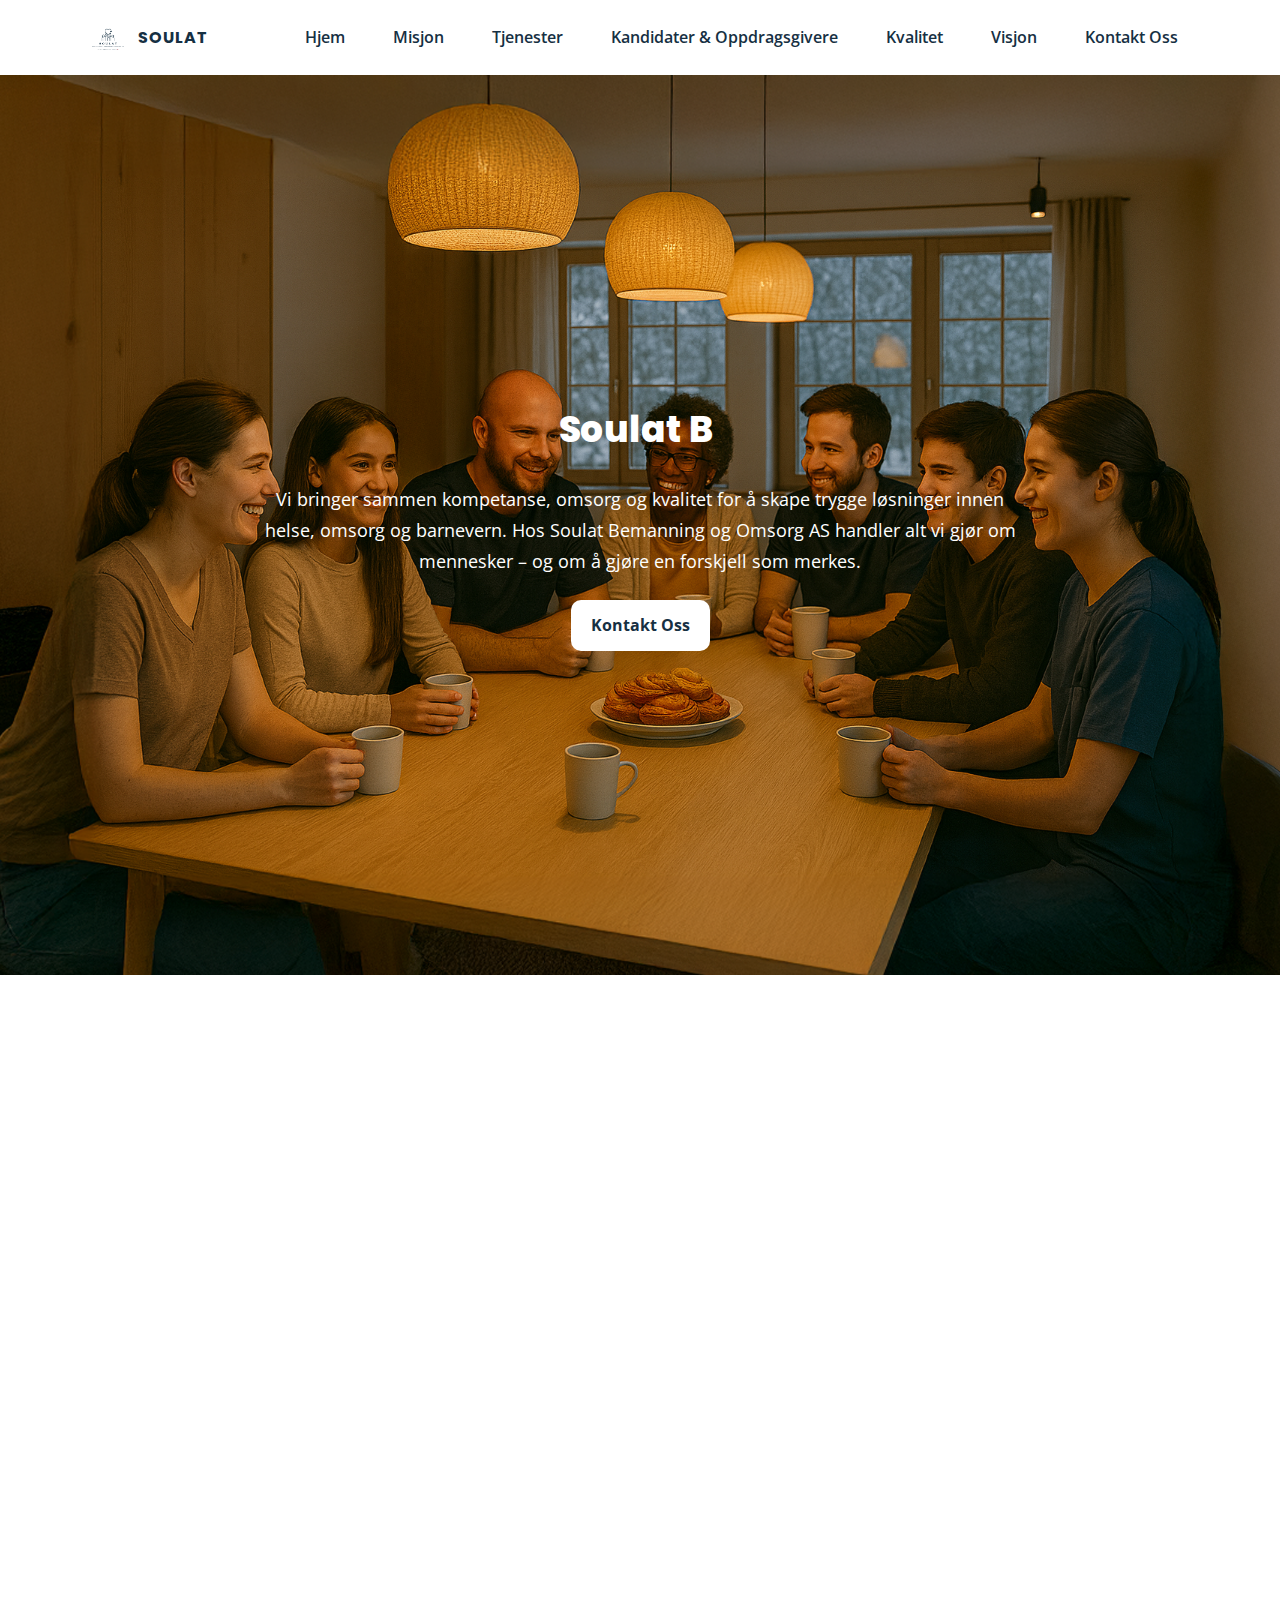
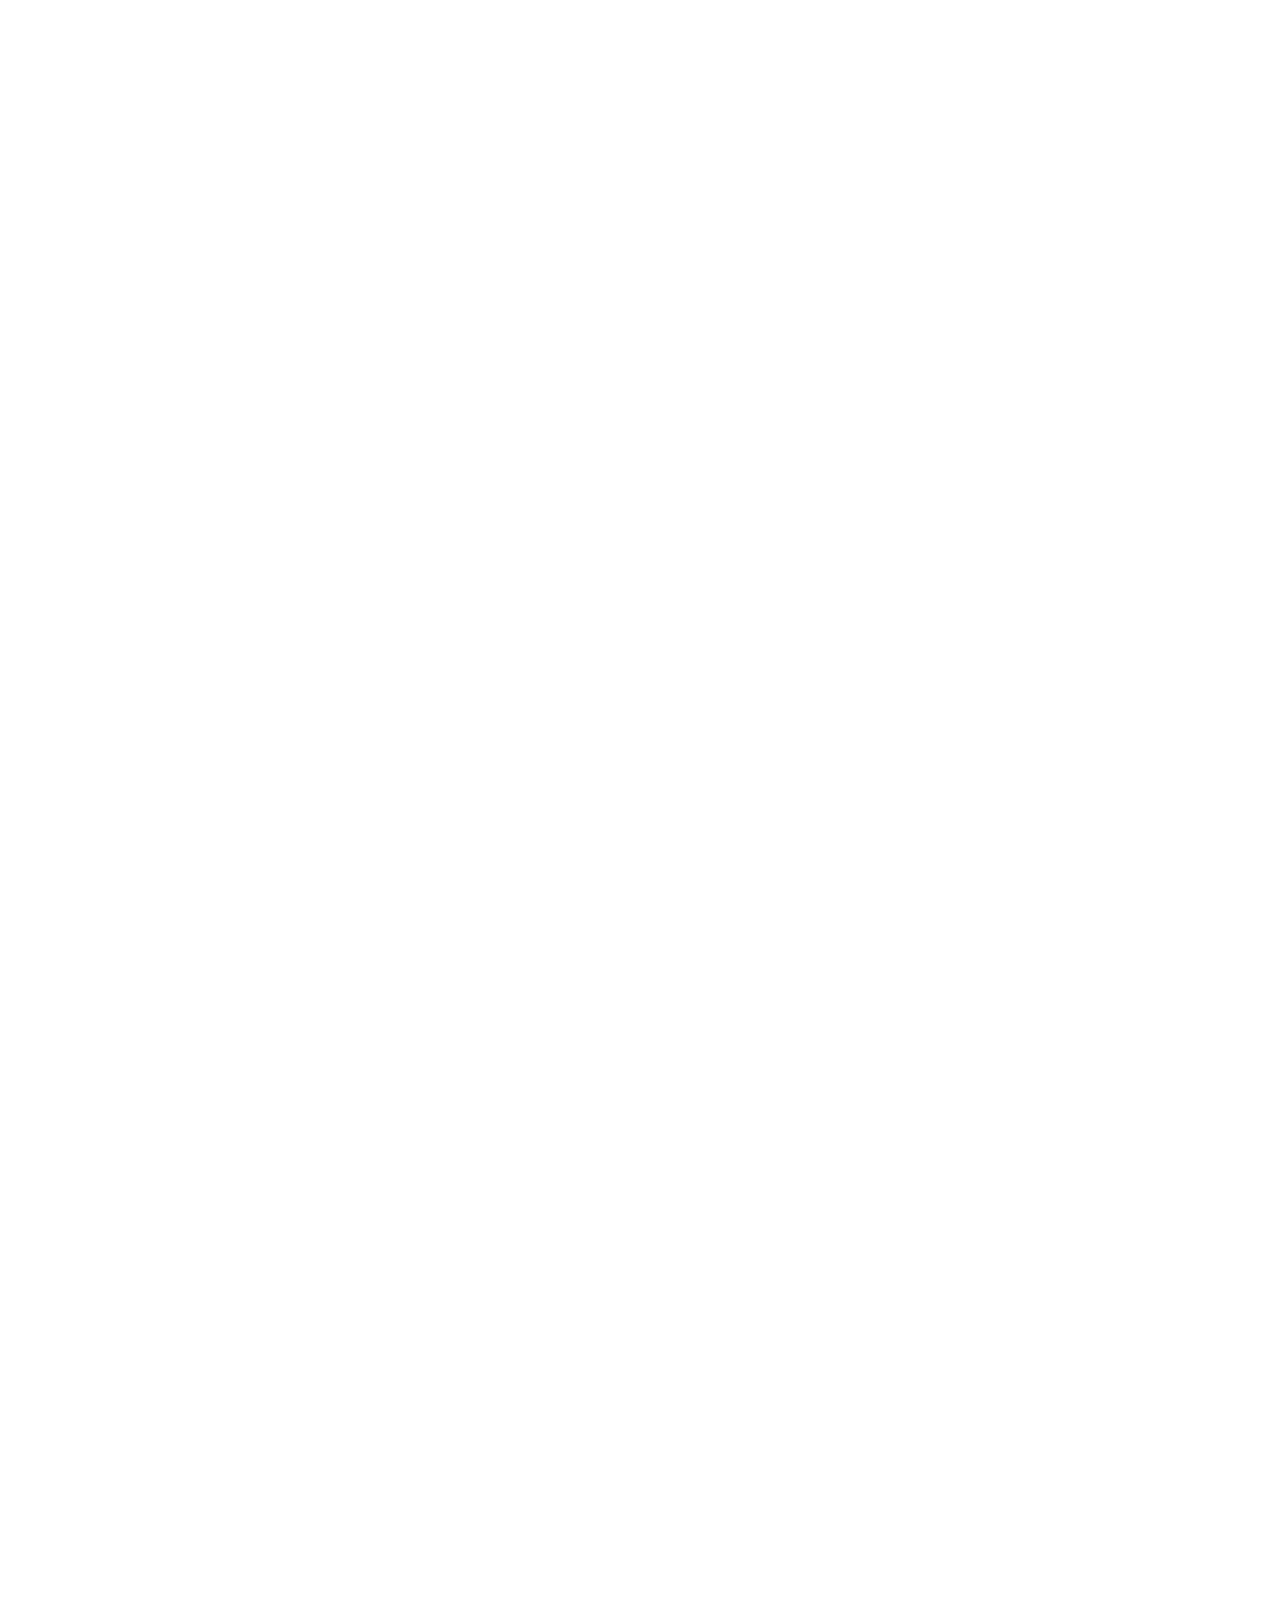
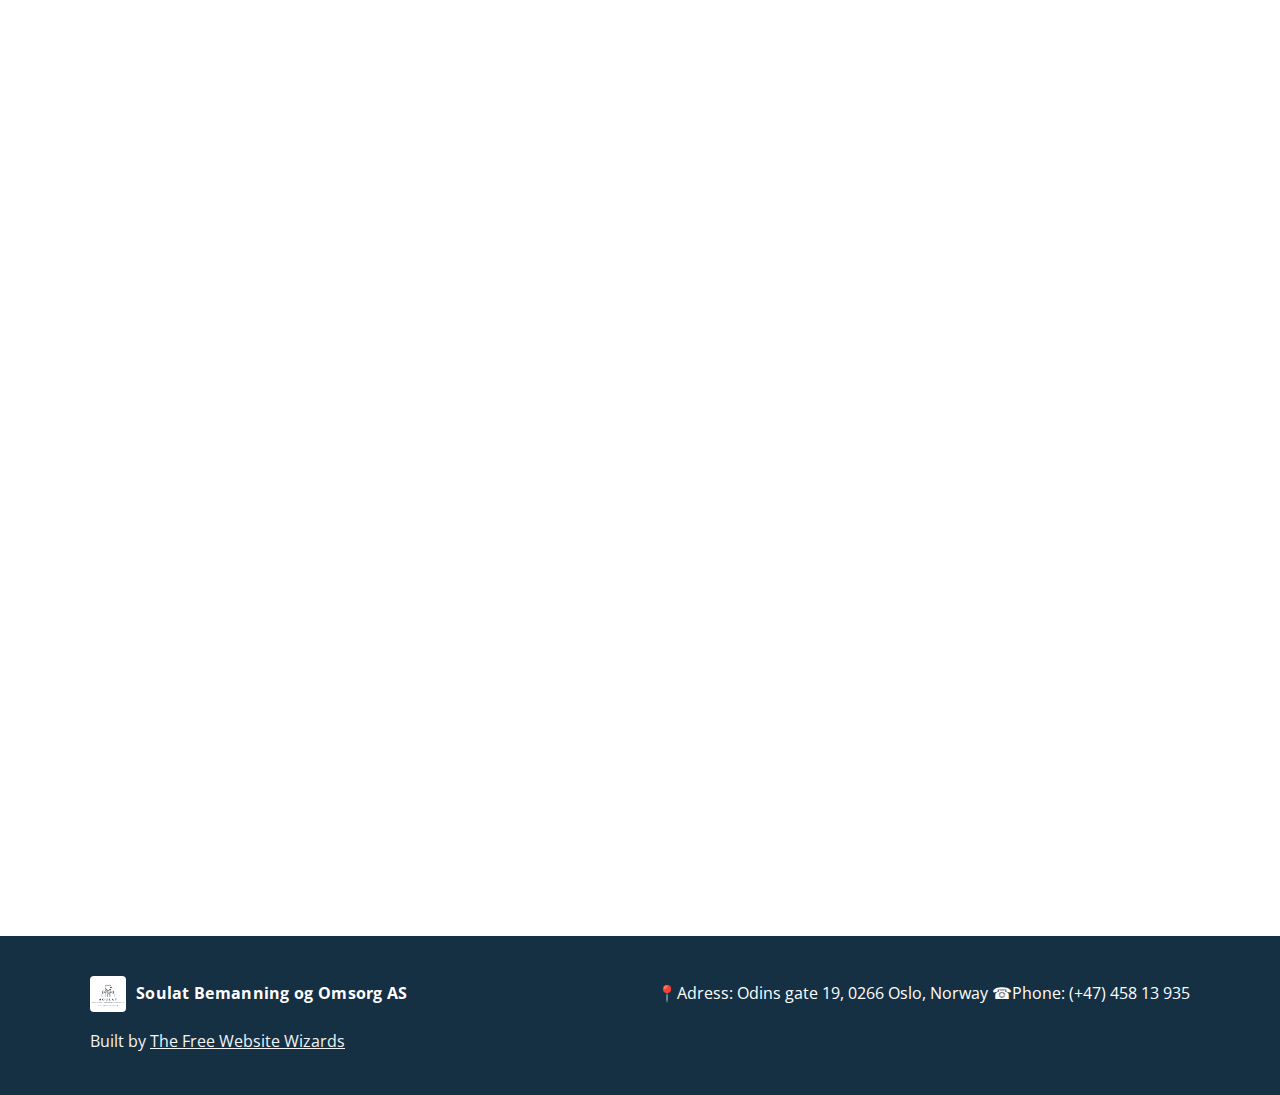
<file: index.html>
<!DOCTYPE html>
<html lang="no">
<head>
  <meta charset="utf-8" />
  <meta name="viewport" content="width=device-width, initial-scale=1" />
  <title>Soulat Bemanning og Omsorg AS – Profesjonell bemanning med omsorg</title>
  <meta name="description" content="Kvalitet, trygghet og menneskelig engasjement i helse, omsorg og barnevern." />
  <link rel="preconnect" href="https://fonts.googleapis.com">
  <link rel="preconnect" href="https://fonts.gstatic.com" crossorigin>
  <link href="https://fonts.googleapis.com/css2?family=Poppins:wght@600;700;800&family=Open+Sans:wght@400;600&display=swap" rel="stylesheet">
  <link rel="stylesheet" href="styles.css" />
  <link rel="icon" href="images/SOULAT.LOGO.jpeg" />
</head>
<body class="home">
  <!-- Header / Navbar -->
  <header class="navbar">
    <div class="container nav-inner">
      <a href="#hjem" class="logo">
        <img src="images/SOULAT.LOGO.jpeg" alt="Soulat logo" loading="lazy">
        <span>SOULAT</span>
      </a>
      <nav class="nav-links" aria-label="Hovedmeny">
        <a href="#hjem">Hjem</a>
        <a href="#misjon">Misjon</a>
        <a href="#om-oss">Tjenester</a>
        <a href="#kandidater-kunder">Kandidater & Oppdragsgivere</a>
        <a href="#tillit">Kvalitet</a>
        <a href="#visjon">Visjon</a>
        <a href="contact.html">Kontakt Oss</a>
      </nav>
      <button class="mobile-toggle" aria-label="Åpne meny">Meny</button>
    </div>
  </header>

  <!-- Hero Section -->
  <section id="hjem" class="hero" role="banner">
    <div class="hero-content container">
      <h1 id="typewriter" class="typewriter">Soulat Bemanning og Omsorg AS</h1>
      <p>Vi bringer sammen kompetanse, omsorg og kvalitet for å skape trygge løsninger innen helse, omsorg og barnevern. Hos Soulat Bemanning og Omsorg AS handler alt vi gjør om mennesker – og om å gjøre en forskjell som merkes.</p>
      <a class="btn" href="contact.html">Kontakt Oss</a>
    </div>
  </section>

<!-- Mission Section -->
<section id="misjon" class="section reveal">
  <div class="container grid-2">
    <div class="text-content">
      <h2>Vår misjon</h2>
      <h3>Kvalitet og omsorg i hvert oppdrag</h3>
      <p>
        Hos Soulat Bemanning og Omsorg AS kombinerer vi profesjonalitet og nært menneskelig engasjement for å levere bemanningsløsninger innen helse, omsorg og barnevernstjenester. Vi vet at riktig person på riktig sted gjør en forskjell – både for klientene, pasientene og de ansatte. Med vår erfaring og vårt fokus på kvalitet skaper vi trygghet og kontinuitet i tjenestene vi leverer.
      </p>
    </div>

    <div class="image-frame">
      <img src="images/SOULAT.LOGO.jpeg" alt="Omsorg i praksis" loading="lazy">
    </div>
  </div>
</section>

  <!-- Acute Help Section under Mission -->
  <section id="akutt-hjelp" class="section reveal">
    <div class="container">
      <div class="akutt-card">
        <h2>Akutt hjelp – vi er der når du trenger oss</h2>
        <div class="akutt-body">
          <p>Når situasjonen er kritisk og hjelpen ikke kan vente, står våre erfarne miljøterapeuter klare til å rykke ut – raskt og trygt.</p>

          <p>Vi har solid erfaring med akuttoppdrag innen helse- og omsorgssektoren samt barneverntjenesten, og har flere ganger håndtert krevende situasjoner innen 2–4 timer.</p>

          <p>Ved behov for akutt plassering har vi tilgjengelig bolig bemannet med kvalifiserte fagpersoner som sikrer trygghet, stabilitet og omsorg fra første stund. Våre ansatte kan bistå med henting av bruker – enten det er hjemme, på gata eller der situasjonen oppstår – også når kommunen trenger umiddelbar støtte.</p>

          <p>Teamet vårt består av fagpersoner med lang erfaring fra akuttarbeid. De håndterer ikke bare risiko og utfordringer som kan oppstå underveis, men møter også hver enkelt med varme, respekt og trygghet i en sårbar fase – både for bruker og pårørende.</p>

          <p>Trenger du akutt hjelp? Kontakt oss på 458 13 935 – vi er tilgjengelige når det virkelig gjelder.</p>
        </div>
      </div>
    </div>
  </section>

  <!-- About / Solutions Section -->
  <section id="om-oss" class="section reveal dark">
    <div class="container grid-2">
      <!-- Left: automatic image slider -->
      <div>
        <div class="image-frame auto-slider" aria-label="Bildekarusell">
          <img src="images/Soulat002.png" alt="Omsorg og bemanning – bilde 1" loading="lazy">
          <img src="images/Soulat006.png" alt="Omsorg og bemanning – bilde 2" loading="lazy">
          <img src="images/Soulat007.png" alt="Omsorg og bemanning – bilde 3" loading="lazy">
          <img src="images/Soulat001.png" alt="Omsorg og bemanning – bilde 4" loading="lazy">
        </div>
      </div>
      <!-- Right: text content -->
      <div>
        <h2>Tilpassede løsninger for dine behov</h2>
        <p>Vi tilbyr skreddersydde bemannings- og rekrutteringsløsninger til kommuner, private aktører og helseetat, med fleksibilitet og effektivitet som bærende prinsipper. Hos oss får du en partner som forstår kompleksiteten i helsesektoren, og som arbeider for å matche kompetanse, personlighet og verdier.</p>
      </div>
    </div>
  </section>

  <!-- Candidates & Clients -->
  <section id="kandidater-kunder" class="section reveal">
    <span id="tjenester" aria-hidden="true"></span>
    <div class="container">
      <h2>For kandidater og oppdragsgivere</h2>
      <p>Som kandidat hos Soulat Bemanning og Omsorg AS legger vi til rette for at du skal føle deg ivaretatt med gode arbeidsvilkår, riktig kompetanseplassering og personlig støtte underveis. For våre kunder sørger vi for grundig utvalg, kvalitetssikring og oppfølging – slik at dere kan konsentrere dere om kjernevirksomheten.</p>
      <div class="card-grid" style="margin-top: 12px;">
        <article class="card">
          <div class="card-media">
            <img src="images/1.png.png" alt="Kandidater – illustrasjonsbilde" loading="lazy">
          </div>
          <h3>Kandidater</h3>
          <p>Trygge vilkår, riktig plassering og personlig oppfølging.</p>
        </article>
        <article class="card">
          <div class="card-media">
            <img src="images/2.png.png" alt="Oppdragsgivere – illustrasjonsbilde" loading="lazy">
          </div>
          <h3>Oppdragsgivere</h3>
          <p>Grundig utvalg, kvalitetssikring og tett oppfølging.</p>
        </article>
        <article id="kvalitet" class="card">
          <div class="card-media">
            <img src="images/3.png.png" alt="Kvalitet – illustrasjonsbilde" loading="lazy">
          </div>
          <h3>Kvalitet</h3>
          <p>Kompetanse og verdier som skaper trygghet i oppdrag.</p>
        </article>
      </div>
    </div>
  </section>

  <!-- Care & Trust Section -->
  <section id="tillit" class="section soft-blue reveal">
    <div class="container">
      <h2>Omsorg som skaper tillit</h2>
      <p>Vi tilbyr bemanning innen helse, omsorg og barnevern med et mål om å sikre at pasienter og brukere får den oppfølgingen de fortjener. Våre ansatte arbeider tett med både institusjoner og privatpersoner for å skape trygge rammer og en verdig hverdag. Med høy tilfredshet blant både oppdragsgivere og pasienter er vi stolte av å levere tjenester som gir målbare resultater og ekte menneskelig verdi.</p>
    </div>
  </section>

  <!-- Vision Section -->
  <section id="visjon" class="section reveal">
    <div class="container grid-2">
      <div>
        <h2>Vår visjon for fremtiden</h2>
        <p>Soulat Bemanning og Omsorg AS ønsker å være en langsiktig samarbeidspartner som bidrar til et bærekraftig og inkluderende arbeidsliv. Vi legger vekt på mangfold, respekt og utvikling – både for våre medarbeidere og våre kunder. Med fokus på kontinuerlig forbedring og nye løsninger, vil vi alltid strebe etter å levere tjenester som gjør en positiv forskjell i samfunnet.</p>
      </div>
      <div class="image-frame">
        <img src="images/Soulat012.png" alt="Visjon og fremtid" loading="lazy">
      </div>
    </div>
  </section>

  <!-- Footer -->
  <footer class="footer">
    <div class="container footer-content">
      <div class="footer-brand">
        <img src="images/SOULAT.LOGO.jpeg" alt="Soulat Bemanning og Omsorg AS logo" class="footer-logo" loading="lazy" />
        <span class="brand-name">Soulat Bemanning og Omsorg AS</span>
      </div>
      <div class="footer-contact">
        <span class="contact-item"><span class="icon">📍</span>Adress: Odins gate 19, 0266 Oslo, Norway</span>
        <span class="contact-item"><span class="icon">☎</span>Phone: (+47) 458 13 935</span>
      </div>
      <div class="footer-credit">
        Built by <a href="https://thefreewebsitewizards.com/?fbclid=PAZXh0bgNhZW0CMTEAAad0Jm-GNlXnPPJ1LVG1DBVBoUGdRHC5m3FFwUqGHjUfujAnDPDhsINN8mAv1A_aem_owWh2qpkEErFPYCqV9cPEg" target="_blank" rel="noopener">The Free Website Wizards</a>
      </div>
    </div>
  </footer>

  <script src="script.js"></script>
</body>
</html>
</file>
<file: styles.css>
/* SOULAT – Brand Styles */
:root {
  --primary: #163043;
  --accent: #83b1c8;
  --soft-bg: #f5f9fb;
  --text: #1a1a1a;
}

* { box-sizing: border-box; margin: 0; padding: 0; }
html { scroll-behavior: smooth; }
body { font-family: 'Open Sans', 'Roboto', sans-serif; color: var(--text); background: #fff; line-height: 1.7; }
a { color: inherit; text-decoration: none; }
img { max-width: 100%; height: auto; display: block; }
.container { width: 92%; max-width: 1100px; margin: 0 auto; }

/* Navbar */
.navbar { position: static; background: transparent; transition: background 0.3s ease, padding 0.3s ease, box-shadow 0.3s ease; padding: 16px 0; }
.navbar.shrink { background: rgba(22,48,67,0.95); padding: 8px 0; box-shadow: 0 6px 28px rgba(0,0,0,0.12); }
.nav-inner { position: relative; display: flex; align-items: center; justify-content: space-between; }
.logo { display: flex; align-items: center; gap: 12px; font-family: 'Poppins', 'Lato', 'Inter', sans-serif; font-weight: 700; letter-spacing: 0.8px; color: var(--primary); }
.navbar.shrink .logo { color: #fff; }
.logo img { height: 36px; width: auto; border-radius: 4px; }
.nav-links { display: flex; gap: 24px; }
.nav-links a { font-weight: 600; color: var(--primary); padding: 8px 12px; border-radius: 8px; transition: color 0.2s ease, background 0.2s ease; }
.navbar.shrink .nav-links a { color: #fff; }
.nav-links a:hover { background: rgba(131,177,200,0.15); color: var(--primary); }
.btn { display: inline-block; background: var(--primary); color: #fff; padding: 12px 20px; border-radius: 10px; font-weight: 700; transition: background 0.2s ease, transform 0.1s ease; }
.btn:hover { background: var(--accent); transform: translateY(-1px); }
.mobile-toggle { display: none; color: var(--primary); font-weight: 700; border: 1px solid var(--primary); padding: 8px 12px; border-radius: 8px; }
.navbar.shrink .mobile-toggle { color: #163043; border-color: #fff; }

/* Contact page: force visible navbar with brand styling */
.contact .navbar { background: rgba(22,48,67,0.95); padding: 8px 0; box-shadow: 0 6px 28px rgba(0,0,0,0.12); }
.contact .logo { color: #fff; }
.contact .nav-links a { color: #fff; }
.contact .mobile-toggle { color: #fff; border-color: #fff; }

@media (max-width: 820px) {
  /* Mobile nav dropdown */
  .nav-links { display: none; position: absolute; top: 64px; right: 4%; background: #fff; border: 1px solid #e6eef3; border-radius: 12px; box-shadow: 0 8px 24px rgba(0,0,0,0.08); flex-direction: column; padding: 12px; }
  .navbar.shrink .nav-links { background: #163043; }
  .nav-links.open { display: flex; }
  .mobile-toggle { display: inline-block; }

  /* Make the top bar visible and readable on mobile */
  .navbar { background: var(--primary); box-shadow: 0 6px 16px rgba(0,0,0,0.12); }
  .navbar .logo { color: #fff; }
  .navbar .mobile-toggle { color: #fff; border-color: #fff; }
}

/* Center footer on mobile (all pages) */
@media (max-width: 680px) {
  .footer .container { text-align: center; }
}

/* Hero */
.hero { position: relative; min-height: 100vh; display: grid; place-items: center; color: #fff; background: url('images/Header_Soulat10.png') center/cover no-repeat; }
.hero-content { position: relative; z-index: 1; text-align: center; padding: 40px 0; }
.hero h1 { font-family: 'Poppins', sans-serif; font-weight: 800; font-size: 36px; letter-spacing: 0.5px; }
.hero p { margin: 16px auto 24px; max-width: 760px; font-size: 18px; }
.hero .btn { background: #fff; color: var(--primary); }
.hero .btn:hover { background: var(--accent); color: #fff; }

/* Sections */
.section { padding: 72px 0; }
.section h2 { font-family: 'Poppins', sans-serif; font-weight: 800; color: var(--primary); margin-bottom: 16px; font-size: 30px; }
.section p { color: #2b3a44; }
.grid-2 { display: grid; grid-template-columns: 1.2fr 0.8fr; gap: 32px; align-items: center; }
@media (max-width: 980px) { .grid-2 { grid-template-columns: 1fr; } }

.card-grid { display: grid; grid-template-columns: repeat(3, 1fr); gap: 24px; }
@media (max-width: 980px) { .card-grid { grid-template-columns: 1fr; } }

.card { background: #fff; border: 1px solid #e6eef3; border-radius: 12px; padding: 24px; box-shadow: 0 4px 14px rgba(0,0,0,0.04); }
.card h3 { font-family: 'Poppins', sans-serif; font-weight: 700; color: var(--primary); margin-bottom: 8px; }

.soft-blue { background: linear-gradient(0deg, rgba(131,177,200,0.12), rgba(131,177,200,0.12)); }
.soft-blue h2 { color: var(--primary); }
.soft-blue p { color: #163043; }

.image-frame { border-radius: 12px; overflow: hidden; box-shadow: 0 12px 28px rgba(0,0,0,0.06); border: 1px solid #e6eef3; }

/* Footer */
.footer { background: var(--primary); color: #fff; padding: 40px 0; }
.footer a { color: #fff; }
.footer-links { display: flex; gap: 16px; flex-wrap: wrap; margin-top: 8px; }
.footer .small { opacity: 0.9; }

/* Contact page */
.contact-wrap { min-height: 70vh; display: grid; place-items: center; background: var(--soft-bg); padding: 64px 0; }
.contact-card { width: 92%; max-width: 720px; background: #fff; border: 1px solid #e6eef3; border-radius: 16px; box-shadow: 0 12px 30px rgba(0,0,0,0.06); padding: 32px 28px; }
.contact-card h1 { font-family: 'Poppins', sans-serif; font-weight: 800; color: var(--primary); margin-bottom: 8px; }
.contact-card p.sub { color: #2b3a44; margin-bottom: 20px; }
.form-grid { display: grid; grid-template-columns: 1fr 1fr; gap: 16px; }
.form-grid .full { grid-column: 1/-1; }
.label { font-weight: 600; color: var(--primary); margin-bottom: 6px; display: block; }
.input, .textarea { width: 100%; border: 1px solid #cfe0ea; border-radius: 10px; padding: 12px 14px; font-size: 16px; transition: border-color 0.2s ease, box-shadow 0.2s ease; }
.input:focus, .textarea:focus { outline: none; border-color: var(--accent); box-shadow: 0 0 0 4px rgba(131,177,200,0.25); }
.textarea { min-height: 120px; resize: vertical; }
.form-actions { margin-top: 14px; display: flex; gap: 12px; align-items: center; }
.status { font-weight: 600; color: var(--primary); }

@media (max-width: 680px) { .form-grid { grid-template-columns: 1fr; } }

/* Typewriter effect — no caret */
.typewriter {
  padding-right: 8px;
  white-space: nowrap;
  overflow: hidden;
  display: inline-block;
}

/* Reveal on scroll */
.reveal {
  opacity: 0;
  transform: translateY(16px);
  transition: opacity 600ms ease, transform 600ms ease;
}
.reveal.in-view {
  opacity: 1;
  transform: none;
}

/* ✅ Mobile fix for typewriter overflow (allow wrapping to 2 lines) */
@media (max-width: 600px) {
  #typewriter {
    white-space: normal;   /* allow wrapping */
    display: inline-block;
    line-height: 1.4;
    text-align: center;
    word-break: break-word;
  }
}

/* Accented section titles */
.section h2 { position: relative; display: inline-block; }
/* Creative cards */
.card { position: relative; overflow: hidden; transition: transform 0.2s ease, box-shadow 0.2s ease; }
.card::before { content: ""; position: absolute; top: 0; left: 0; width: 100%; height: 5px; background: linear-gradient(90deg, var(--accent), transparent); }
.card:hover { transform: translateY(-4px); box-shadow: 0 10px 24px rgba(0,0,0,0.08); }
.card .icon { width: 42px; height: 42px; border-radius: 50%; background: linear-gradient(135deg, var(--primary), var(--accent)); margin-bottom: 12px; box-shadow: 0 4px 10px rgba(0,0,0,0.12); }

/* Enhanced image frames */
.image-frame { position: relative; }
.image-frame::before { content: ""; position: absolute; inset: 0; background: linear-gradient(135deg, rgba(131,177,200,0.14), rgba(22,48,67,0.1)); pointer-events: none; mix-blend-mode: multiply; }

/* Soft blue section visual */
.soft-blue { background: linear-gradient(180deg, rgba(131,177,200,0.18), rgba(131,177,200,0.12)); border-top: 1px solid #cfe0ea; border-bottom: 1px solid #cfe0ea; }

/* Dark section variant for About/Solutions */
.section.dark { background: #163043; border-top: 1px solid #0e2230; border-bottom: 1px solid #0e2230; }
.section.dark h2 { color: #ffffff; }
.section.dark p { color: #e6eef3; }

/* Container rhythm adjustments for creative spacing */
.section .container { padding-top: 4px; }

/* Mission subtitle styling */
#misjon .subheading {
  font-family: 'Poppins', sans-serif;
  font-weight: 700;
  color: var(--accent);
  margin: 4px 0 14px;
  display: inline-block;
  letter-spacing: 0.4px;
  position: relative;
}
#misjon .subheading::before {
  content: "";
  position: absolute;
  left: -10px;
  top: 50%;
  transform: translateY(-50%);
  width: 6px;
  height: 6px;
  border-radius: 50%;
  background: var(--accent);
  box-shadow: 0 0 18px rgba(131,177,200,0.6);
}

/* Zoom-in/out breathing animation for mission image */
@keyframes misjonBreathZoom {
  0%, 100% { transform: scale(1); }
  50% { transform: scale(1.06); }
}
#misjon .image-frame img {
  animation: misjonBreathZoom 14s ease-in-out infinite;
  transform-origin: center;
  will-change: transform;
}
#misjon .image-frame {
  cursor: zoom-in;
}
#misjon .image-frame:hover img {
  animation-play-state: paused;
  transform: scale(1.08);
}

/* CSS-only auto slider for About/Solutions */
#om-oss .auto-slider { position: relative; overflow: hidden; border-radius: 12px; }
#om-oss .auto-slider { aspect-ratio: 4 / 3; min-height: 260px; }
#om-oss .auto-slider img { position: absolute; inset: 0; width: 100%; height: 100%; object-fit: cover; opacity: 0; animation: aboutSliderFade 18s ease-in-out infinite; will-change: opacity, transform; }
#om-oss .auto-slider img:nth-child(1) { animation-delay: 0s; }
#om-oss .auto-slider img:nth-child(2) { animation-delay: 6s; }
#om-oss .auto-slider img:nth-child(3) { animation-delay: 12s; }

@keyframes aboutSliderFade {
  0%   { opacity: 0; transform: scale(1); }
  5%   { opacity: 1; }
  30%  { opacity: 1; transform: scale(1.04); }
  33%  { opacity: 0; }
  100% { opacity: 0; }
}

/* ========================= */
/* SOULAT – Mission Section  */
/* ========================= */

#misjon {
  background: #fff; /* soft brand blue background */
  padding: 80px 0;
}

#misjon .grid-2 {
  display: grid;
  grid-template-columns: 1.2fr 0.8fr;
  gap: 48px;
  align-items: center;
}

/* Title + Subtitle */
#misjon h2 {
  font-family: 'Poppins', sans-serif;
  font-weight: 800;
  color: var(--primary);
  font-size: 32px;
  margin-bottom: 8px;
  position: relative;
}

#misjon h3 {
  font-size: 1.4rem;
  font-weight: 500;
  color: #83b1c8; /* elegant gold tone */
  margin-bottom: 1em;
  text-transform: capitalize;
  letter-spacing: 0.5px;
}

#misjon .subtitle {
  font-family: 'Open Sans', sans-serif;
  font-size: 18px;
  font-weight: 600;
  color: var(--accent);
  margin-bottom: 20px;
  letter-spacing: 0.3px;
}

#misjon p {
  font-size: 16px;
  color: #2b3a44;
  line-height: 1.8;
  max-width: 600px;
}

/* Image Frame */
.image-frame {
  overflow: hidden;
  border-radius: 16px;
  box-shadow: 0 4px 20px rgba(0,0,0,0.15);
  display: flex;
  align-items: center;
  justify-content: center;
}

/* Infinite zoom animation */
.image-frame img {
  width: 100%;
  height: auto;
  transform-origin: center center;
  animation: zoomInOut 6s ease-in-out infinite;
  transition: transform 0.5s ease;
}

@keyframes zoomInOut {
  0% { transform: scale(1); }
  50% { transform: scale(1.1); }
  100% { transform: scale(1); }
}

/* Responsive Fix */
@media (max-width: 980px) {
  #misjon .grid-2 {
    grid-template-columns: 1fr;
    text-align: center;
  }
  #misjon p {
    margin: 0 auto;
  }
  #misjon .image-frame {
    margin-top: 32px;
  }
}

@media (max-width: 680px) {
  .home .hero-content,
  .home .section .container,
  .home .footer .container,
  .home .nav-links {
    text-align: center;
  }
}

/* Footer layout and branding */
.footer .container.footer-content { display: flex; align-items: center; justify-content: space-between; gap: 16px; flex-wrap: wrap; }
.footer-brand { display: inline-flex; align-items: center; gap: 10px; }
.footer-logo { height: 36px; width: auto; border-radius: 4px; }
.footer .brand-name { font-weight: 700; letter-spacing: 0.3px; }
.footer-links a { font-weight: 600; padding: 6px 10px; border-radius: 8px; transition: background 0.2s ease; }
.footer-links a:hover { background: rgba(255,255,255,0.12); }
.footer-credit { opacity: 0.95; }
.footer-credit a { text-decoration: underline; }

/* Footer mobile centering */
@media (max-width: 680px) {
  .footer .container.footer-content { justify-content: center; text-align: center; }
  .footer-brand { justify-content: center; width: 100%; }
  .footer-links { justify-content: center; }
  .footer-credit { width: 100%; margin-top: 8px; }
}
</file>
